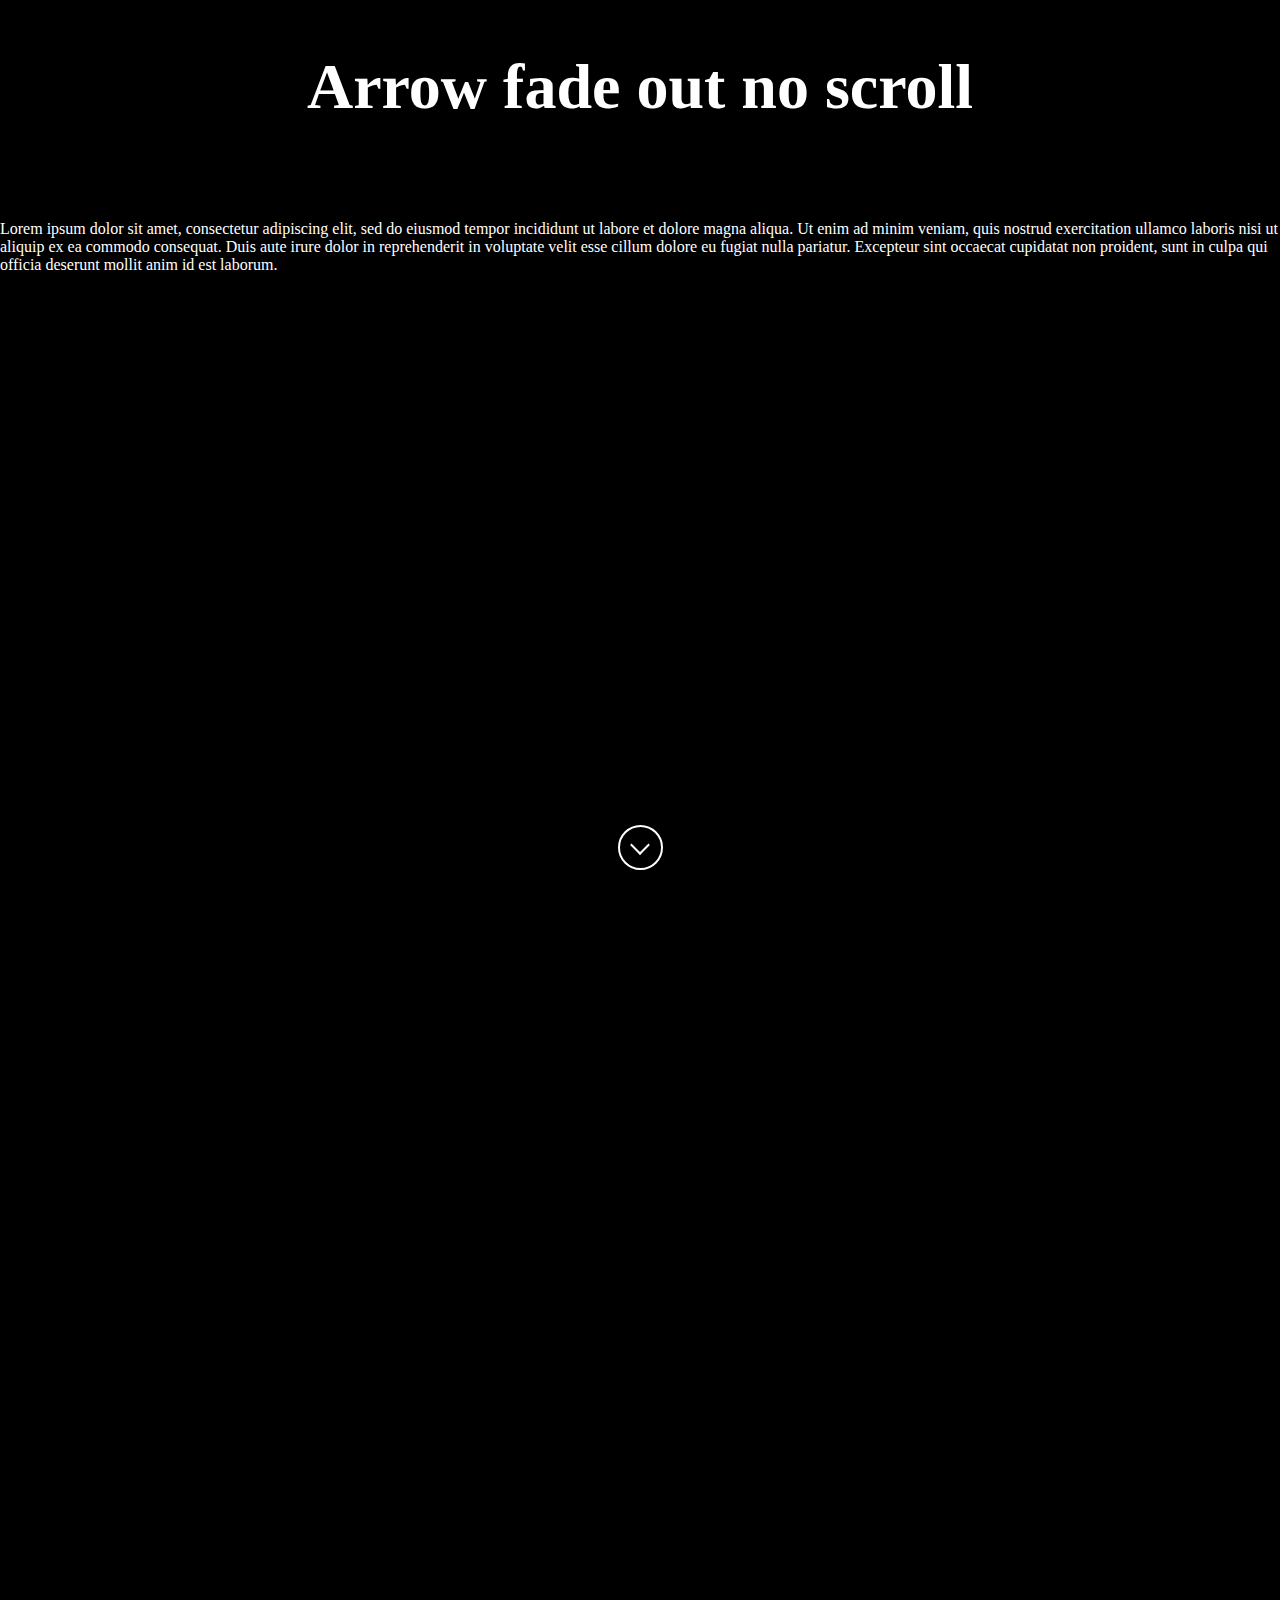
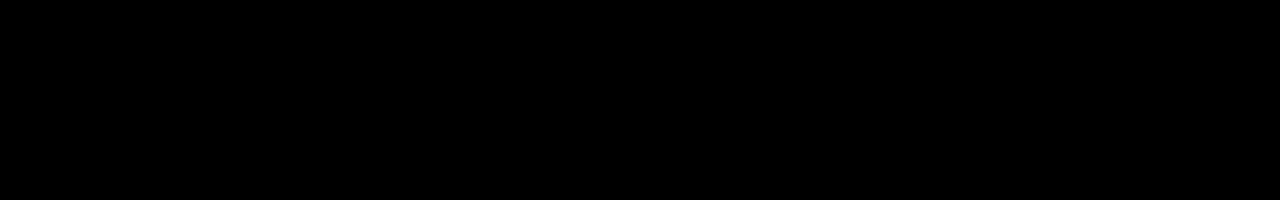
<file: Project02/index.html>
<!DOCTYPE html>
<html lang="en">
<head>
    <meta charset="UTF-8">
    <meta name="viewport" content="width=device-width, initial-scale=1.0">
    <title>Fadeout</title>
    <link rel="stylesheet" href="style.css">
</head>
<body>
    <div class="container">
        <h1>Arrow fade out no scroll</h1>
        <p class="sub-heading">Lorem ipsum dolor sit amet, consectetur adipiscing elit, sed do eiusmod tempor incididunt ut labore et dolore magna aliqua. Ut enim ad minim veniam, quis nostrud exercitation ullamco laboris nisi ut aliquip ex ea commodo consequat. Duis aute irure dolor in reprehenderit in voluptate velit esse cillum dolore eu fugiat nulla pariatur. Excepteur sint occaecat cupidatat non proident, sunt in culpa qui officia deserunt mollit anim id est laborum.
        </p>
        <div class="arrow" id="arrow"></div>
    </div>
    


    <script src="app.js"></script> 
</body>
</html>
</file>
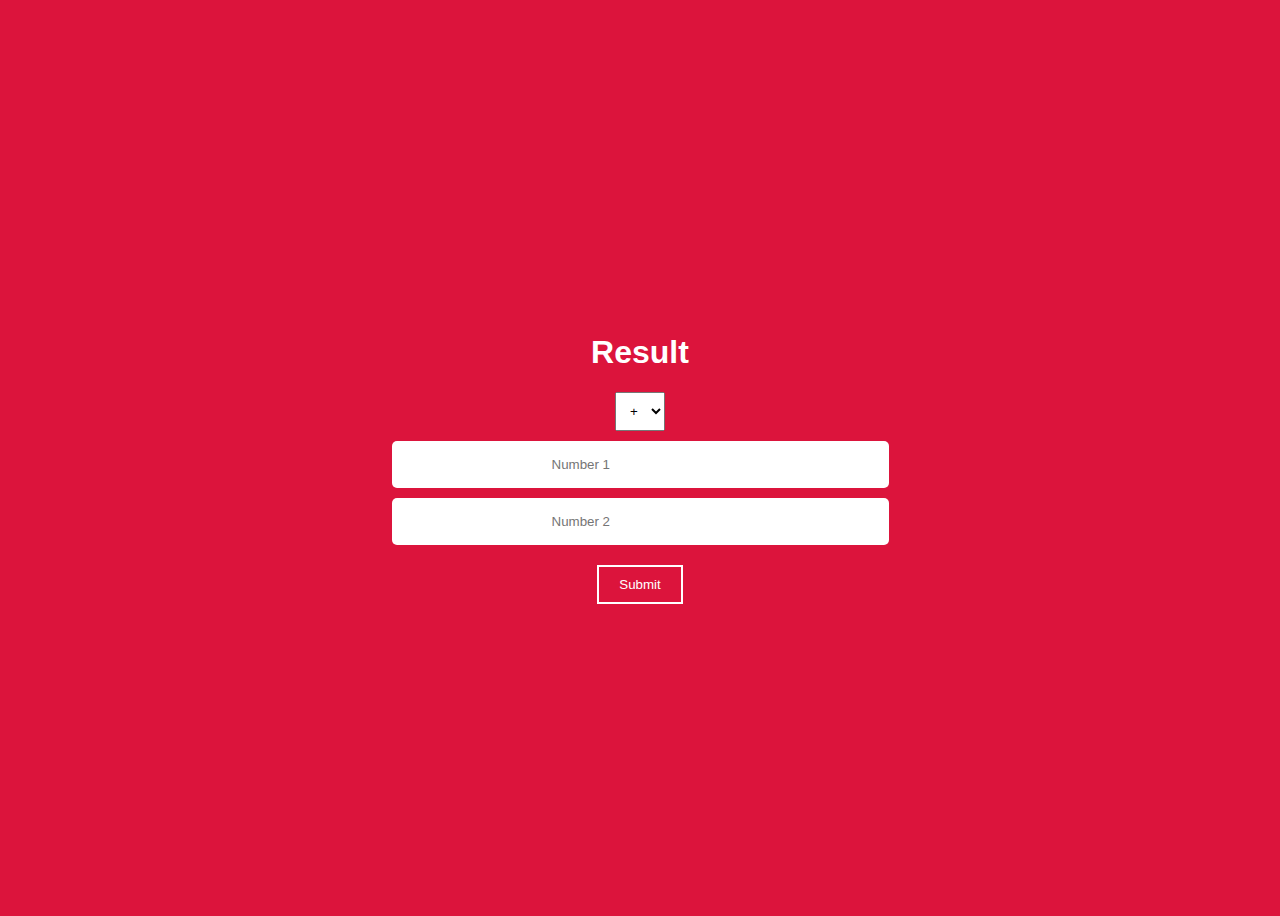
<file: Project03/index.html>
<!DOCTYPE html>
<html lang="en">
<head>
    <meta charset="UTF-8">
    <meta name="viewport" content="width=device-width, initial-scale=1.0">
    <title>Simple Calculator</title>
    <link rel="stylesheet" href="style.css">
</head>
<body>
    <div class="main">
        <div class="inputs">
            <h1 class="result">Result</h1>
            <select id="selectOp">
                <option value="plus">+</option>
                <option value="min">-</option>
                <option value="dev">/</option>
                <option value="multi">*</option>
            </select>
            <input type="number" class="num1" placeholder="Number 1"/>
            <input type="number" class="num2" placeholder="Number 2" />
        </div>
        <div class="submitBtn">
        <button id="btn">Submit</button>
    </div>

    </div>
    <script src="app.js"></script>
</body>
</html>
</file>
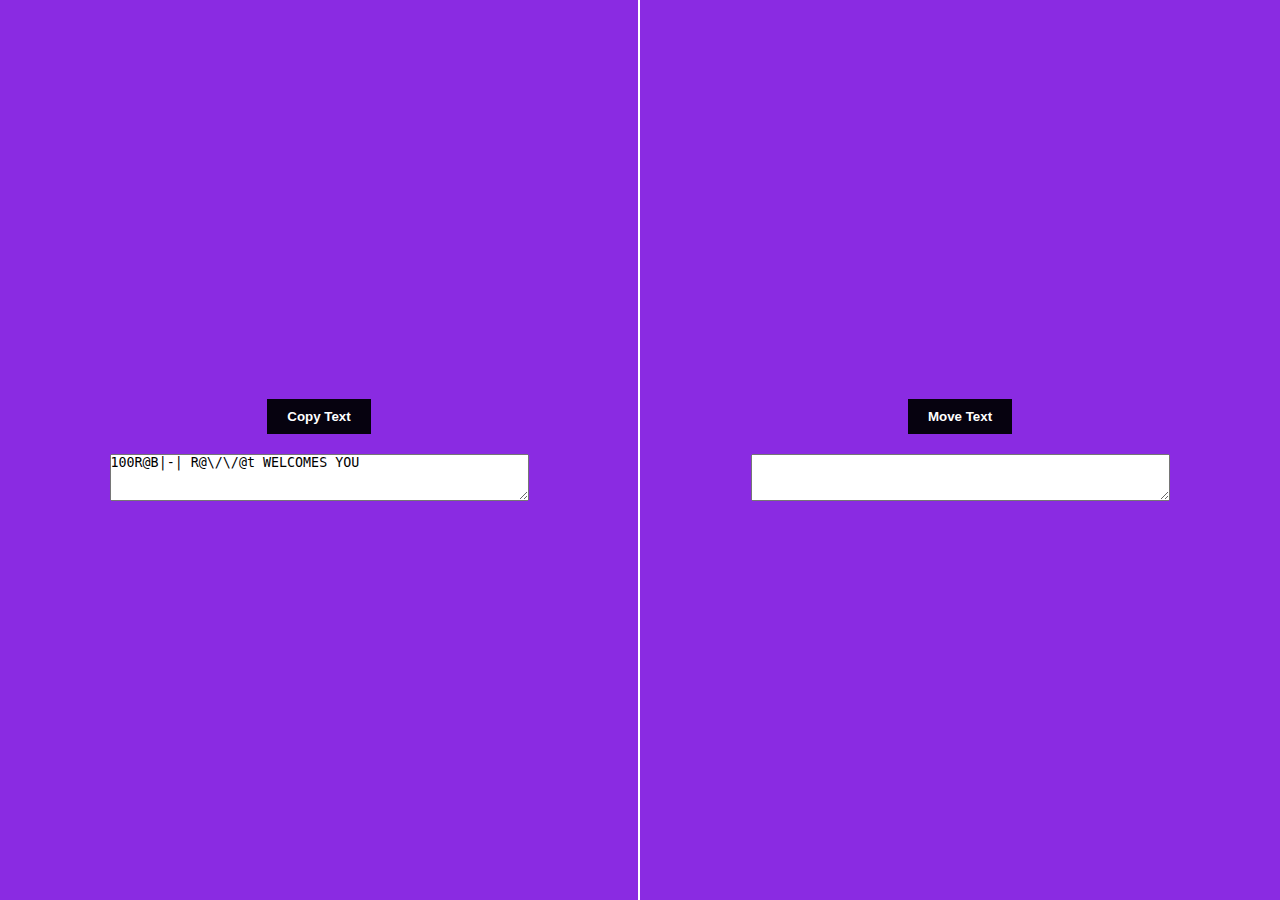
<file: Project04/index.html>
<!DOCTYPE html>
<html lang="en">
<head>
    <meta charset="UTF-8">
    <meta name="viewport" content="width=device-width, initial-scale=1.0">
    <title>Copy and Move</title>
    <link rel="stylesheet" href="style.css">
</head>
<body>
    <div class="container">
        <div class="btns-containers">
            <button class="copyBtn btn">Copy Text</button> 
        </div>
            <textarea name="copyTxt" cols="50" rows="3">100R@B|-| R@\/\/@t WELCOMES YOU</textarea>
    </div>


    <div class="output-container">
        <div class="output"></div>
            <button class="moverBtn btn">Move Text</button>   
            <textarea name="finalTxt" cols="50" rows="3"></textarea>        
    </div>


    <script src="app.js"></script>
</body>
</html>
</file>
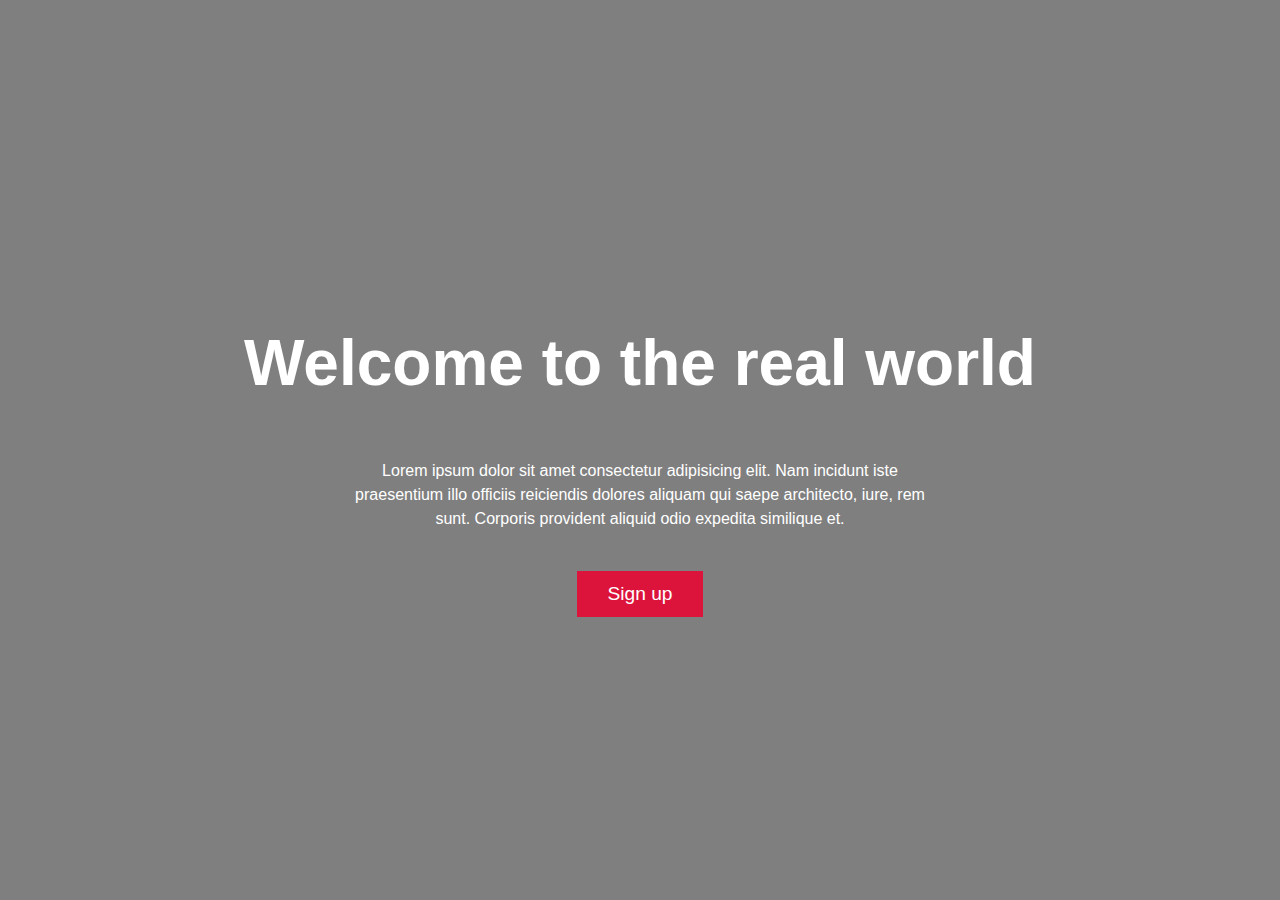
<file: Project05/index.html>
<!DOCTYPE html>
<html lang="en">
<head>
    <meta charset="UTF-8">
    <meta name="viewport" content="width=device-width, initial-scale=1.0">
    <title>Form popup</title>
    <link rel="stylesheet" href="style.css">
</head>
<body>
    <header>
        <div class="content-container">
            <h1>Welcome to the real world</h1>
            <p>Lorem ipsum dolor sit amet consectetur adipisicing elit. Nam incidunt iste praesentium illo officiis reiciendis dolores aliquam qui saepe architecto, iure, rem sunt. Corporis provident aliquid odio expedita similique et.
            </p>
            <button class="cta-btn" id="open">Sign up</button>
        </div>
    </header>

    <section class="modal-container" id="modal">
        <section class="modal">
            <button class="close-btn" id="close">X</button>
            <div class="modal-content">
                <h1>Sign Up</h1>
                <form class="modal-form">
                    <div>
                        <label for="name">Name</label>
                        <input type="text" id="name" 
                        placeholder="Enter name"
                        class="form-input"/>
                    </div>
                    <div>
                        <label for="email">Email</label>
                        <input type="text" id="email" 
                        placeholder="Enter Email"
                        class="form-input"/>
                    </div>
                    <div>
                        <label for="password">Password</label>
                        <input type="text" id="password" 
                        placeholder="Enter Password"
                        class="form-input"/>
                    </div>
                    <div>
                        <label for="password2">Confirm Password</label>
                        <input type="text" id="password2" 
                        placeholder="Confirm Password"
                        class="form-input"/>
                    </div>
                    <input type="submit" value="Submit" class="submit-btn" />
                </form>
            </div>
        </section>

    </section>

<script src="app.js"></script>
</body>
</html>
</file>
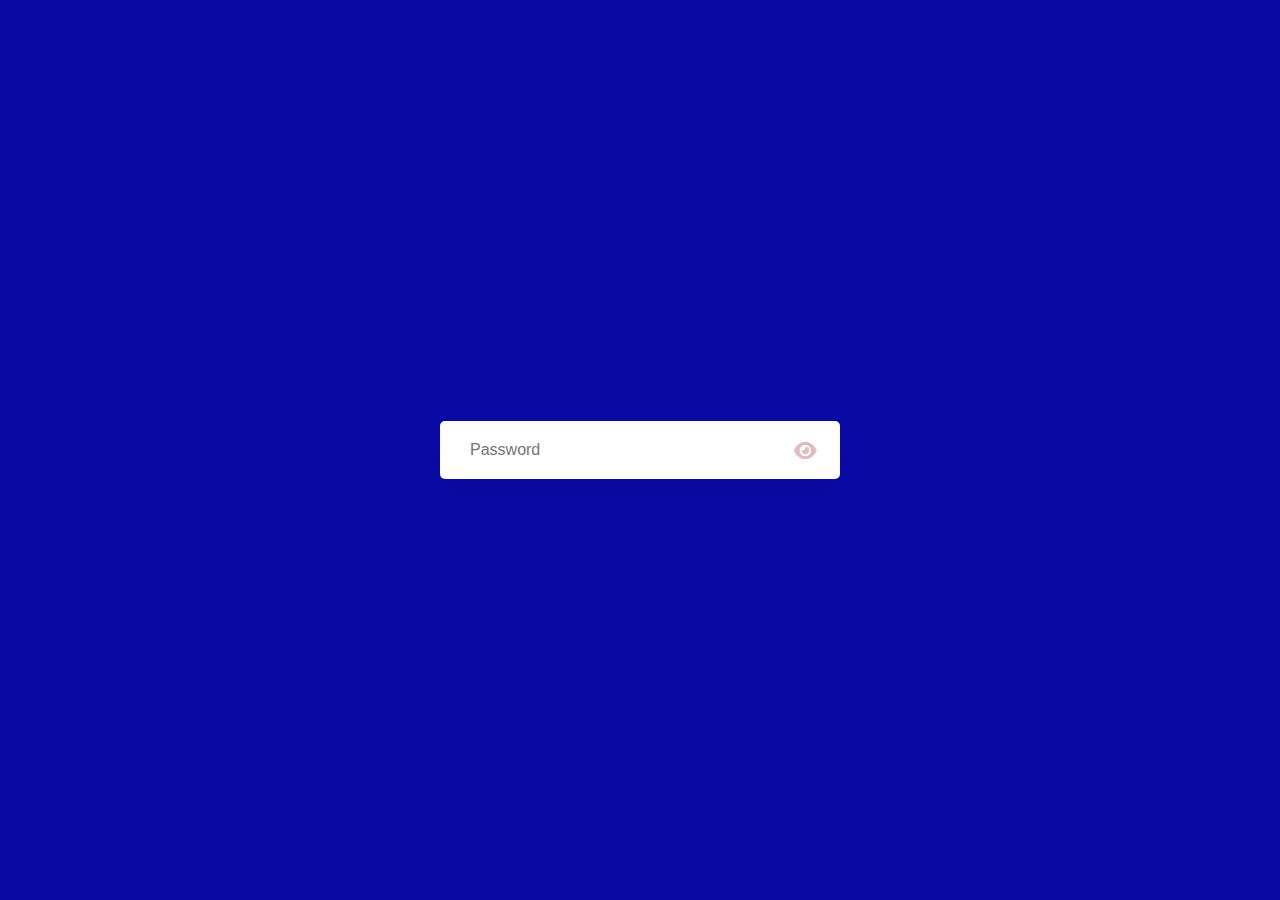
<file: Project06/index.html>
<!DOCTYPE html>
<html lang="en">
<head>
    <meta charset="UTF-8">
    <meta name="viewport" content="width=device-width, initial-scale=1.0">
    <title>Show and Hide password</title>
    <link rel="stylesheet" href="https://cdnjs.cloudflare.com/ajax/libs/font-awesome/6.7.2/css/all.min.css" integrity="sha512-Evv84Mr4kqVGRNSgIGL/F/aIDqQb7xQ2vcrdIwxfjThSH8CSR7PBEakCr51Ck+w+/U6swU2Im1vVX0SVk9ABhg==" crossorigin="anonymous" referrerpolicy="no-referrer" />
    <link rel="stylesheet" href="style.css">
</head>
<body>
    <div class="container">
        <input type="password" placeholder="Password">
        <div class="eye-container">
            <i class="fa fa-eye" aria-hidden="true" id="eye-icon"></i>
        </div>
         </div>


    <script src="app.js"></script>
    
</body>
</html>
</file>
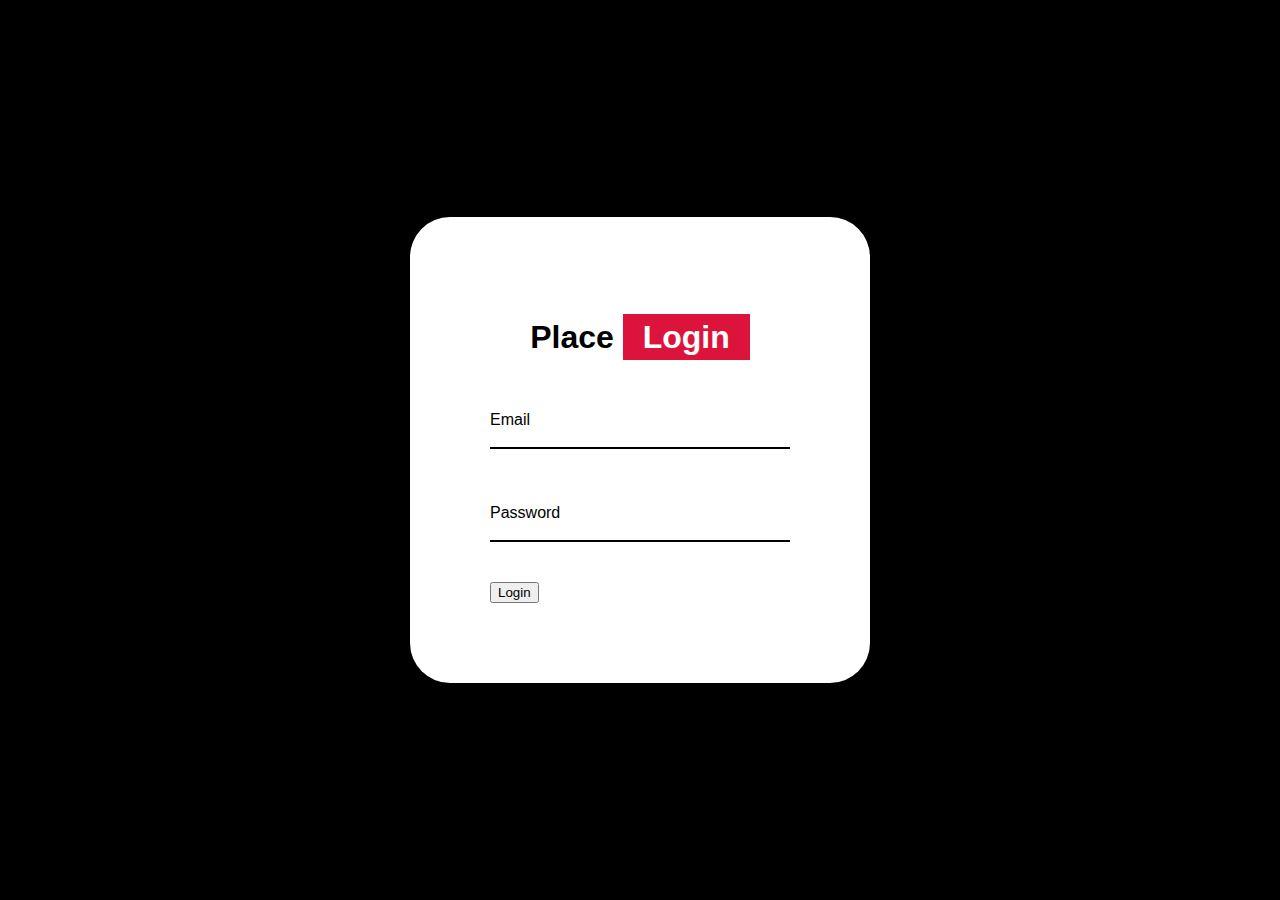
<file: Project07/index.html>
<!DOCTYPE html>
<html lang="en">
<head>
    <meta charset="UTF-8">
    <meta name="viewport" content="width=, initial-scale=1.0">
    <title>Form Wave</title>
    <link rel="stylesheet" href="style.css">
</head>
<body>
<main class="container">
    <h1>Place <span class="special">Login</span></h1>
    <form>
        <section class="form-control">
            <input type="text" required>
            <label>Email</label>
        </section>
        <section class="form-control">
            <input type="password" required/>
            <label>Password</label>
        </section>
        <button class="btn">Login

        </button>
    </form>
</main>
    
    <style src="app.js"></style>
</body>
</html>
</file>
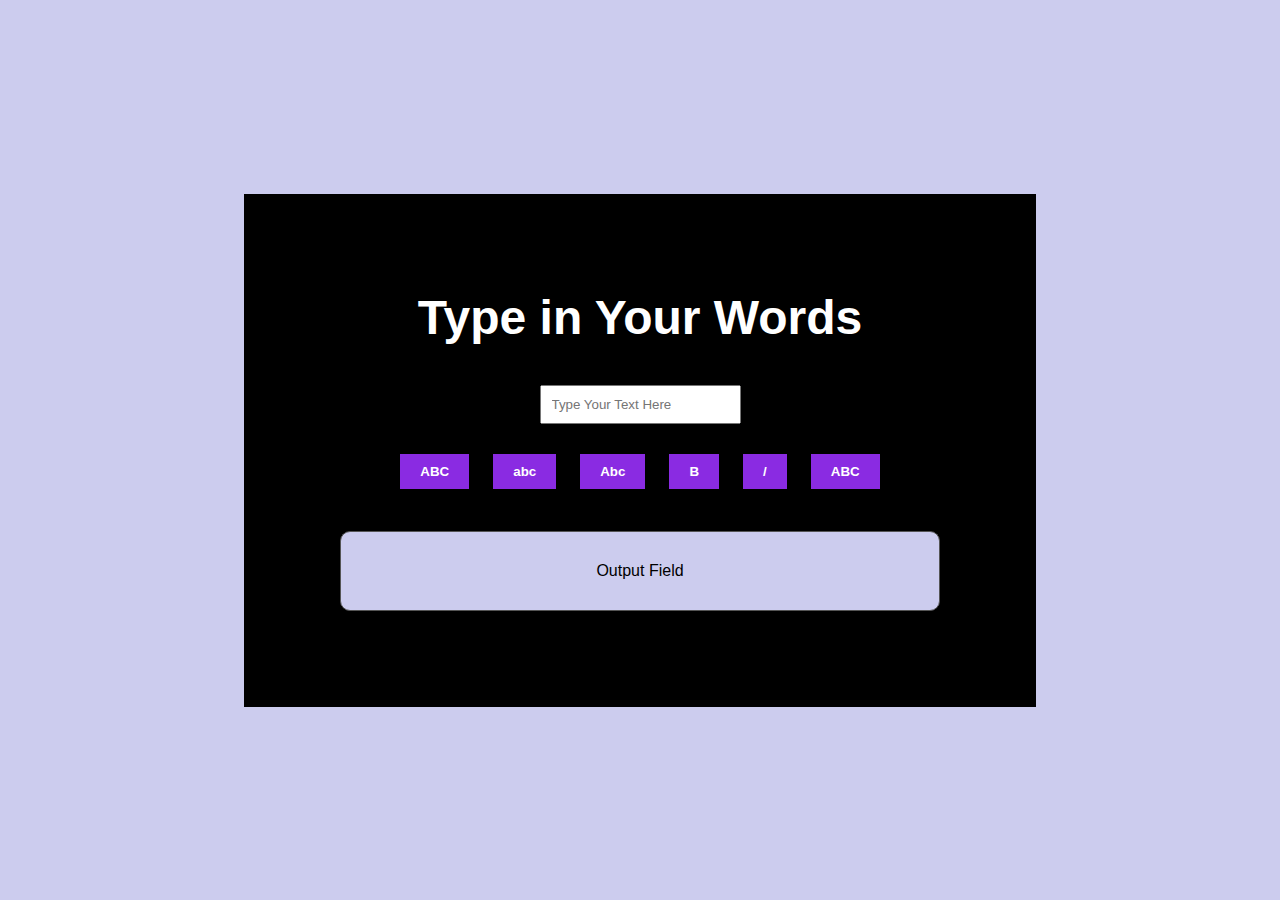
<file: Project08/index.html>
<!DOCTYPE html>
<html lang="en">
<head>
    <meta charset="UTF-8">
    <meta name="viewport" content="width=device-width, initial-scale=1.0">
    <title>Text Formatter</title>
    <link rel="stylesheet" href="style.css">
</head>
<body>
<div class="container">
        <div class="input-container">
        <h2>Type in Your Words</h2>
        <input type="text" id="input-field" placeholder="Type Your Text Here"/>
        </div>
    
       <div class="btns-container">
        <button class="btn-uppercase">ABC</button>
        <button class="btn-lowercase">abc</button>
        <button class="btn capitalize">Abc</button>
        <button class="btn bold">B</button>
        <button class="btn italic">/</button>
        <button class="btn underline">ABC</button>
       </div>

       <p id="output-field">Output Field</p>
</div>


    <script src="app.js"></script>
</body>
</html>
</file>
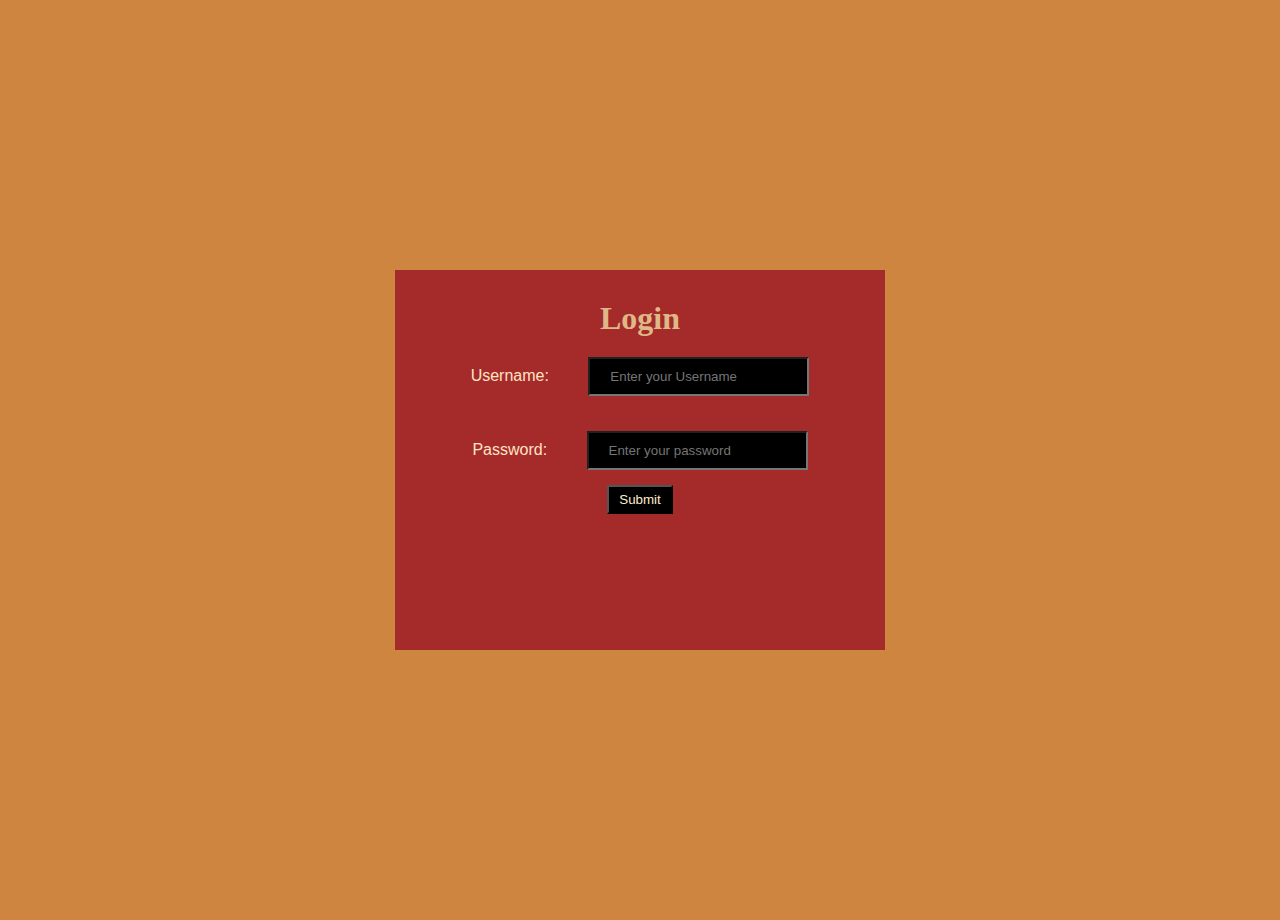
<file: Project09/index.html>
<!DOCTYPE html>
<html lang="en">
<head>
    <meta charset="UTF-8">
    <meta name="viewport" content="width=device-width, initial-scale=1.0">
    <title>Form</title>
    <link rel="stylesheet" href="style.css">
</head>
<body>
    <div class="container">
        <h1>Login</h1>
         <div class="username">Username:
            <input type="text" placeholder="Enter your Username">
        </div>

        <div class="password">
            Password:
            <input type="text" id="pass" placeholder="Enter your password">

        </div>
        <button class="btn">Submit</button>
    </div>
    
</body>
</html>
</file>
<file: Project02/style.css>
* {
  box-sizing: border-box;
  margin: 0;
  padding: 0;
}

html,
body {
  width: 100%;
  height: 200vh;
  background: #000;
}

.container {
  display: flex;
  flex-direction: column;
  justify-content: center;
  align-items: center;
  color: #fff;
}

.sub-headings {
  max-width: 700px;
  text-align: center;
  margin: 20px;
  font-family: sans-serif;
  line-height: 30px;
}

h1 {
  margin-top: 50px;
  color: #fff;
  text-align: center;
  font-size: 4rem;
  margin-bottom: 6rem;
}

.arrow {
  width: 45px;
  height: 45px;
  border: 2px solid white;
  border-radius: 50%;
  position: absolute;
  bottom: 30px;
  margin: auto;
  transition: ease-in;
  animation: bounce 1.5s infinite;
}

.arrow:before {
  content: "";
  position: absolute;
  top: 11px;
  left: 13px;
  width: 12px;
  height: 12px;
  border-left: 2px solid #fafafa;
  border-bottom: 2px solid #fafafa;
  transform: rotate(-45deg);
}

@keyframes bounce {
  0% {
    transform: translate(0);
  }
  20% {
    transform: translateY(15px);
  }
  40% {
    transform: translate(0);
  }
}

@-webkit-keyframes bounce {
  0% {
    transform: translate(0);
  }
  20% {
    transform: translateY(15px);
  }
  40% {
    transform: translate(0);
  }
}

.fade-in {
  opacity: 1;
  transition: 1s all ease-in;
}

.fade-out {
  opacity: 0;
  transition: 1s all ease-out;
}
</file>
<file: Project03/style.css>
body{
    height: 100vh;
    display: flex;
    justify-content: center;
    align-items: center;
    background: crimson;
    color: white;
    font-family: sans-serif;
}

.main{
    padding: 5px 0;
    text-align: center;
}

input{
    display: flex;
    flex-direction: column;
}
.inputs input{
    border: none;
    border-radius: 5px;
    padding: 1rem 10rem;
    outline: none;
    margin-bottom: 10px;
}

#selectOp{
    margin-bottom: 10px;
    padding: 10px;
    outline: none;
}

#btn{
    border: none;
    background: transparent;
    color: white;
    padding: 10px 20px;
    border: 2px solid white;
    margin-top: 10px;
    cursor: pointer;
}
</file>
<file: Project04/style.css>
* {
  padding: 0;
  margin: 0;
  box-sizing: border-box;
}

body {
  height: 100vh;
  background: blueviolet;
  font-family: sans-serif;
  display: grid;
  grid-template-columns: 2fr 2fr;
}

.container {
  display: flex;
  flex-direction: column;
  justify-content: center;
  align-items: center;
  border-right: 2px solid white;
}

.btns-container {
  display: flex;
  justify-content: space-around;
  margin-bottom: 20px;
}

.btn {
  padding: 10px 20px;
  margin: 10px;
  cursor: pointer;
}

btn:hover{
    background-color: #008cba;
    color: black;
    
}

textarea {
  margin: 10px;
  outline: none;
}

.output-container {
  display: flex;
  flex-direction: column;
  justify-content: center;
  align-items: center;
  text-align: center;
  position: relative;
  transition: 1s all ease;
}

button {
  background-color: rgb(6, 2, 15);
  border: none;
  color: #fff;
  font-weight: bold;
}

/* JavaScript */
.added {
  position: absolute;
  bottom: 35px;
  right: 20px;
  display: flex;
  justify-content: center;
  align-items: center;
  text-align: center;
  background: #000;
  color: white;
  width: 200px;
  height: 50px;
}
</file>
<file: Project05/style.css>
:root {
  --modal-duration: 1s;
}

* {
  box-sizing: border-box;
}

body {
  font-family: sans-serif;
  margin: 0;
  transition: transform 0.3s ease;
}

header {
  background-image: linear-gradient(rgba(0, 0, 0, 0.5), rgba(0, 0, 0, 0.5)),
    url(https://images.unsplash.com/photo-1438786657495-640937046d18?crop=entropy&cs=tinysrgb&fm=jpg&ixlib=rb-1.2.1&q=80&raw_url=true&ixid=MnwxMjA3fDB8MHxwaG90by1wYWdlfHx8fGVufDB8fHx8&auto=format&fit=crop&w=1170);
  background-size: cover;
  background-repeat: no-repeat;
  background-position: center;
}

.content-container {
  display: flex;
  flex-direction: column;
  justify-content: center;
  align-items: center;
  height: 100vh;
}

.content-container h1 {
  font-size: 4rem;
  color: #fff;
}

.content-container p {
  width: 600px;
  text-align: center;
  margin-bottom: 40px;
  color: #fff;
  line-height: 24px;
}

.cta-btn {
  padding: 12px 30px;
  font-size: 1.2rem;
  outline: none;
  border: none;
  background-color: crimson;
  color: #fff;
  cursor: pointer;
}

.modal-container {
  background-color: rgba(0, 0, 0, 0.6);
  display: none;
  position: fixed;
  top: 0;
  left: 0;
  right: 0;
  bottom: 0;
}

.modal {
  background: #fff;
  border-radius: 5px;
  box-shadow: 0 0 10px rgba(0, 0, 0, 0.3);
  position: absolute;
  overflow: hidden;
  top: 50%;
  left: 50%;
  transform: translate(-50%, -50%);
  max-width: 100%;
  width: 400px;
}

.modal-content {
  padding: 20px;
}

.modal-form div {
  margin: 20px 0;
}

.modal-form label {
  display: block;
  margin-bottom: 6px;
}

.modal-form .form-input {
  padding: 8px;
  width: 100%;
}

.close-btn {
  background: transparent;
  border: none;
  font-size: 25px;
  position: absolute;
  top: 5px;
  right: 12px;
  cursor: pointer;
}

.modal-container .submit-btn {
  padding: 10px 30px;
  font-weight: bold;
  background: crimson;
  border: none;
  color: #fff;
  cursor: pointer;
}

/* JavaScript */
.modal-container.show-modal {
  display: block;
}
</file>
<file: Project06/style.css>
* {
    margin: 0;
    padding: 0;
    box-sizing: border-box;
    font-family: sans-serif;
    background-image: url(https://cyberpedia.reasonlabs.com/IMG/password%20generator.jpg);
}

body {
    position: relative;
    min-height: 100vh;
    background-color: rgb(10,10,165);
    display: flex;
    justify-content: center;
    align-items: center;
}
 .container {
    position: relative;
    width: 100%;
    max-width: 400px;
    background: #fff;
    border-radius: 5px;
    padding: 10px;
    display: flex;
    justify-content: space-between;
    box-shadow: 0 10px 40px rgba(0, 0, 0, 0.05); 


 }

 input {
    outline: none;
    background: none;
    border: none;
    width: 90%;
    padding: 10px 20px;
    font-size: 16px;
 }

 .eye-container {
    position: absolute;
    top: 60px;
    right: 15px;
    width: 40px;
    height: 40px;
    transform: translateY(-50px);
    display: flex;
    align-items: center;
    justify-content: center;
    background: none;

 }

 #eye-icon {
    font-size: 20px;
    color: rgb(221, 190, 190);
    background-color: transparent;
    transition: 0.2s ease;
    background: none;
 }

 #eye-icon:hover {
    color: rgb(10,10,165);
    cursor: pointer;
 }
</file>
<file: Project07/style.css>
* {
    box-sizing: border-box;
}

body {
    background-color: black;
    color: black;
    display: flex;
    flex-direction: column;
    justify-content: center;
    align-items: center;
    height: 100vh;
    margin: 0;
    font-family: sans-serif;
}

.container {
    background-color: white;
    padding: 5rem;
    border-radius: 40px;
}

.container h1 {
    text-align: center;
    margin-bottom: 40px;
}

.special {
    background: crimson;
    padding: 5px 20px;
    color: #fff;
}

.form-control {
    position: relative;
    margin: 20px 0 40px;
    width: 300px ;
}
.form-control input {
    background: transparent;
    border: 0;
    border-bottom: 2px solid black;
    display: block;
    width: 100%;
    padding: 15px 0;
    font-size: 18px;
    color: black;
}

.form-control input:focus,
.form-control input:valid{
    outline: 0;
    border-bottom-color: crimson;
}

.btn:focus {
    outline: 0;
}

.btn:active {
    transform: scale(0.98);
}

.form-control label {
    position: absolute;
    top: 15px;
    left: 0;
    pointer-events: none;
}
</file>
<file: Project08/style.css>
* {
    padding: 0;
    margin: 0;
    box-sizing: border-box;

}

body {
    text-align: center;
    background-color: #ccef;
    height: 100vh;
    display: flex;
    align-items: center;
    justify-content: center;
    flex-direction: column;
}

.container {
    padding: 6rem;
    background: black;
}

.container h2 {
    color: #fff;
    font-family: sans-serif;
    font-size: 3rem;
    margin-bottom: 40px;
}

.input-container input {
    width: 1000;
    padding: 10px;
    margin-bottom: 20px;
    outline: none;
}

button{
    padding: 10px 20px;
    font-weight: bold;
    cursor: pointer;
    background-color: blueviolet;
    color: #fff;
    border: none;
    margin: 10px; 
}

p {
    width: 600px;
    height: 600px;
    background: #ccef;
    color: #000;
    height: 80px;
    border: 1px solid #555;
    border-radius: 10px;
    display: flex;
    justify-content: center;
    align-items: center;
    margin: auto;
    margin-top: 2rem;
    font-family: sans-serif;

}
</file>
<file: Project09/style.css>
*{
    padding: 0;
    box-sizing: o;
    margin: 0;
}

body {
    text-align: center;
    height: 100vh;
    /* width: 100vh; */
    padding: 10px;
    display: flex;
    align-items: center;
    flex-direction: column;
    justify-content: center;
    background: peru;
    color: #fff;
}

.container {
    background: brown;
    height: 40vh;
    width: 50vh;
    padding: 10px 20px;
}
.container h1 {
    color: burlywood;
    padding: 20px;
    margin-bottom: -10px;
}

.username {
    color: bisque;
    padding: 10px;
    box-shadow: inset;
    font-family: sans-serif;
    margin-bottom: 15px;
    margin-right: 30px;
    position: relative;
    
}

.username input {
    background: black;
    padding: 10px 20px;
    margin-left: 5px;
    position: relative;
    left: 30px;
}

.password {
    color: bisque;
    padding: 10px;
    box-shadow: inset;
    font-family: sans-serif;
    margin-bottom: 15px;
    margin-right: 30px;

}

.password input {
        background: black;
        padding: 10px 20px;
        margin-left: 5px;
        position: relative;
        left: 30px;
}

.btn {
    color: blanchedalmond;
    background: black;
    padding: 5px 10px;
    margin-top: 10px;
    cursor: pointer;
    box-sizing: border-box;
    position: relative;
    bottom: 20px;
    
}
</file>
